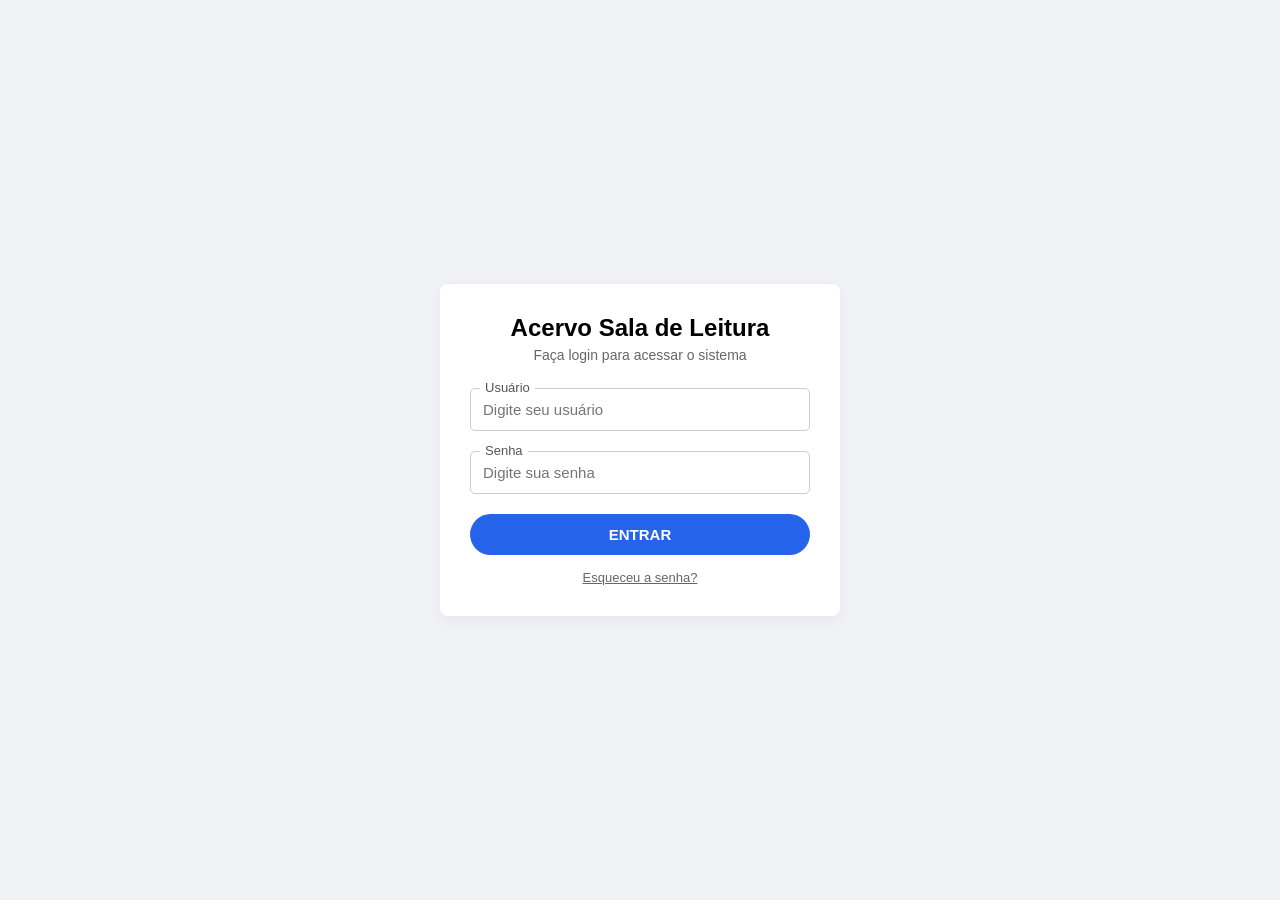
<file: SalaDeLeitura_Portatil/index.html>
<!DOCTYPE html>
<html lang="pt-BR">
<head>
    <meta charset="UTF-8">
    <meta name="viewport" content="width=device-width, initial-scale=1.0">
    <link rel="stylesheet" href="style.css">
    <title>Login - Sala de Leitura</title>
</head>
<body class="tela-centralizada">

    <div class="cartao cartao-pequeno">
        
        <h1>Acervo Sala de Leitura</h1>
        <p>Faça login para acessar o sistema</p>

        <form action="/login" method="POST">
            
            <div class="grupo-input">
                <label for="usuario">Usuário</label>
                <input type="text" id="usuario" name="usuario" placeholder="Digite seu usuário" required autocomplete="off">
            </div>

            <div class="grupo-input">
                <label for="senha">Senha</label>
                <input type="password" id="senha" name="senha" placeholder="Digite sua senha" required>
            </div>

            <!-- Caixa de Alerta de Erro -->
            <div id="alerta-erro" class="alerta-erro" style="display: none; margin-bottom: 15px;">
                Acesso Negado: Usuário ou senha incorretos
            </div>

            <!-- Caixa de Alerta de Sucesso na Redefinição -->
            <div id="alerta-sucesso" style="display: none; color: #15803d; background: #f0fdf4; border: 1px solid #bbf7d0; padding: 10px; border-radius: 6px; font-size: 13px; margin-bottom: 15px; text-align: center;">
                ✅ Senha redefinida com sucesso! Faça login com a nova senha.
            </div>

            <button type="submit" class="btn-azul">ENTRAR</button>
        </form>

        <a href="recuperar_senha.html" class="link-rodape">Esqueceu a senha?</a>

    </div>

    <script>
        const urlParams = new URLSearchParams(window.location.search);
        if (urlParams.has('erro')) {
            document.getElementById('alerta-erro').style.display = 'block';
        }
        if (urlParams.has('sucesso_senha')) {
            document.getElementById('alerta-sucesso').style.display = 'block';
        }
    </script>

</body>
</html>
</file>
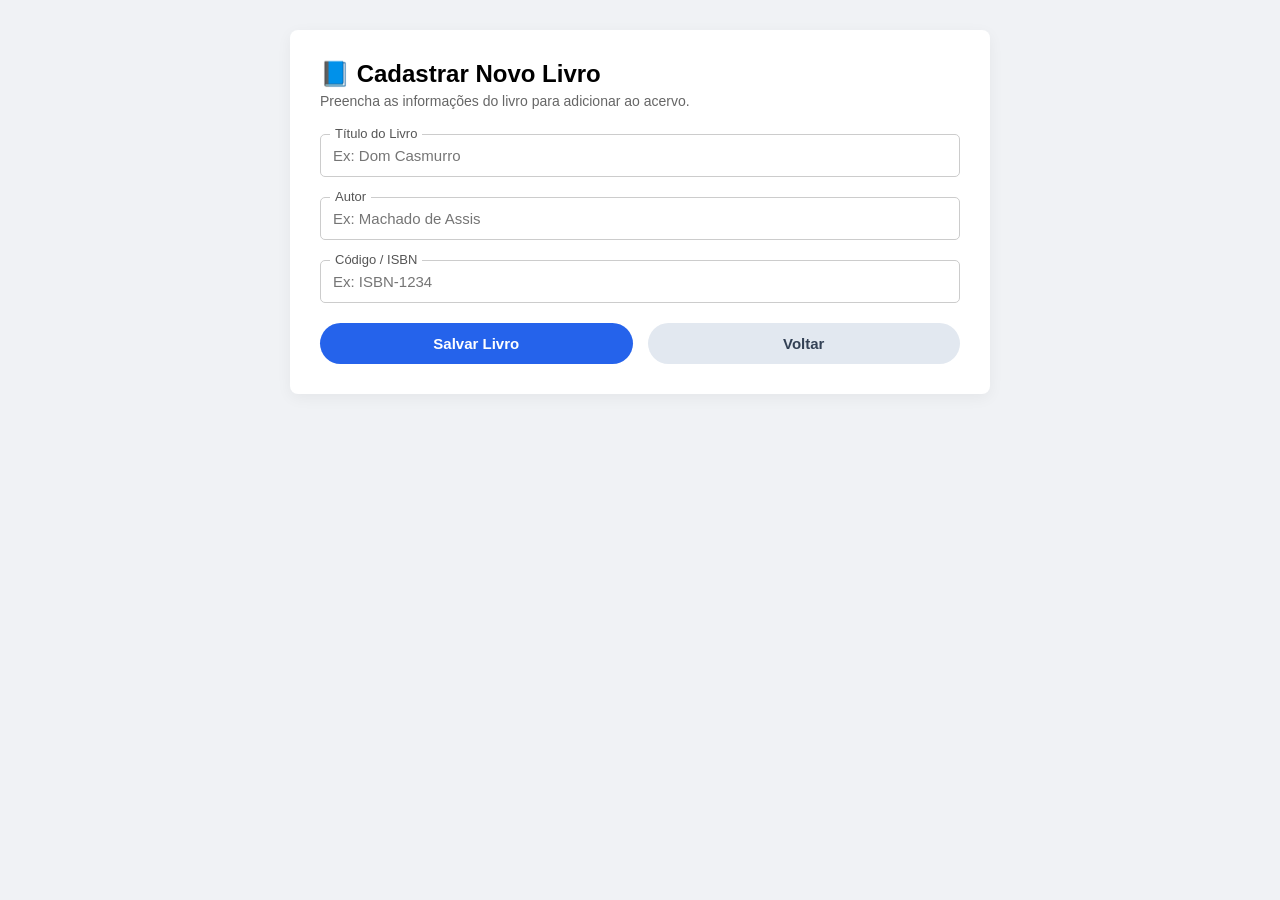
<file: SalaDeLeitura_Portatil/cadastrar_livro.html>
<!DOCTYPE html>
<html lang="pt-BR">
<head>
    <meta charset="UTF-8">
    <meta name="viewport" content="width=device-width, initial-scale=1.0">
    <link rel="stylesheet" href="style.css">
    <title>Cadastrar Livro - Sala de Leitura</title>
</head>
<body class="tela-painel">

    <div class="cartao cartao-formulario">
        <h1>📘 Cadastrar Novo Livro</h1>
        <p>Preencha as informações do livro para adicionar ao acervo.</p>

        <form action="/cadastrar-livro" method="POST">
            <div class="grupo-input">
                <label for="titulo">Título do Livro</label>
                <input type="text" id="titulo" name="titulo" required placeholder="Ex: Dom Casmurro">
            </div>

            <div class="grupo-input">
                <label for="autor">Autor</label>
                <input type="text" id="autor" name="autor" required placeholder="Ex: Machado de Assis">
            </div>

            <div class="grupo-input">
                <label for="codigo_isbn">Código / ISBN</label>
                <input type="text" id="codigo_isbn" name="codigo_isbn" required placeholder="Ex: ISBN-1234">
            </div>

            <div class="linha-inputs">
                <button type="submit" class="btn-azul">Salvar Livro</button>
                <a href="principal.html" class="btn-cinza">Voltar</a>
            </div>
        </form>
    </div>

</body>
</html>
</file>
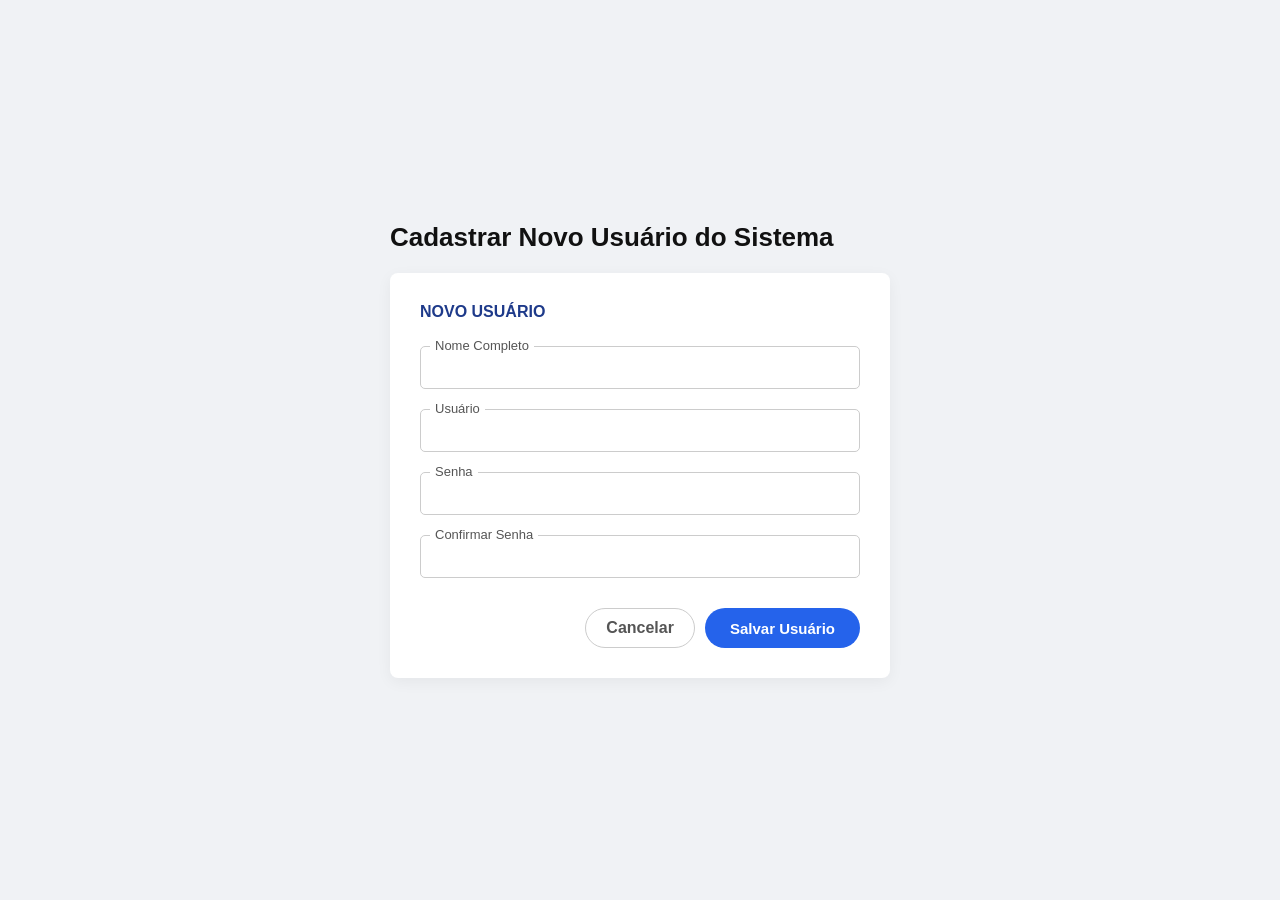
<file: SalaDeLeitura_Portatil/cadastrar_usuario.html>
<!DOCTYPE html>
<html lang="pt-BR">
<head>
    <meta charset="UTF-8">
    <meta name="viewport" content="width=device-width, initial-scale=1.0">
    <link rel="stylesheet" href="style.css">
    <title>Cadastrar Usuário - Sala de Leitura</title>
</head>
<body class="tela-centralizada">

    <!-- Caixa externa para alinhar o título fora do cartão branco -->
    <div style="width: 100%; max-width: 500px;">
        
        <h1 style="font-size: 26px; margin-bottom: 20px; color: #111;">Cadastrar Novo Usuário do Sistema</h1>
        
        <div class="cartao">
            
            <h2 style="font-size: 16px; color: #1e3a8a; margin-bottom: 25px; text-transform: uppercase;">NOVO USUÁRIO</h2>

            <form action="/cadastrar-usuario" method="POST" onsubmit="return validarSenhas()">
                
                <div class="grupo-input">
                    <label for="nome_completo">Nome Completo</label>
                    <input type="text" id="nome_completo" name="nome_completo" required>
                </div>

                <div class="grupo-input">
                    <label for="usuario">Usuário</label>
                    <input type="text" id="usuario" name="usuario" required>
                </div>

                <div class="grupo-input">
                    <label for="senha">Senha</label>
                    <input type="password" id="senha" name="senha" required>
                </div>

                <div class="grupo-input">
                    <label for="confirmar_senha">Confirmar Senha</label>
                    <input type="password" id="confirmar_senha" required>
                </div>

                <!-- Botões Alinhados à Direita -->
                <div style="display: flex; justify-content: flex-end; gap: 10px; margin-top: 30px;">
                    <a href="principal.html" style="padding: 10px 20px; border: 1px solid #ccc; border-radius: 25px; text-decoration: none; color: #555; font-weight: bold;">Cancelar</a>
                    <button type="submit" class="btn-azul" style="width: auto; padding: 10px 25px;">Salvar Usuário</button>
                </div>

            </form>
        </div>
    </div>

    <script>
        function validarSenhas() {
            const senha = document.getElementById('senha').value;
            const confirmarSenha = document.getElementById('confirmar_senha').value;

            if (senha !== confirmarSenha) {
                alert('As senhas digitadas não coincidem. Por favor, verifique e tente novamente.');
                return false;
            }
            return true;
        }
    </script>

</body>
</html>
</file>
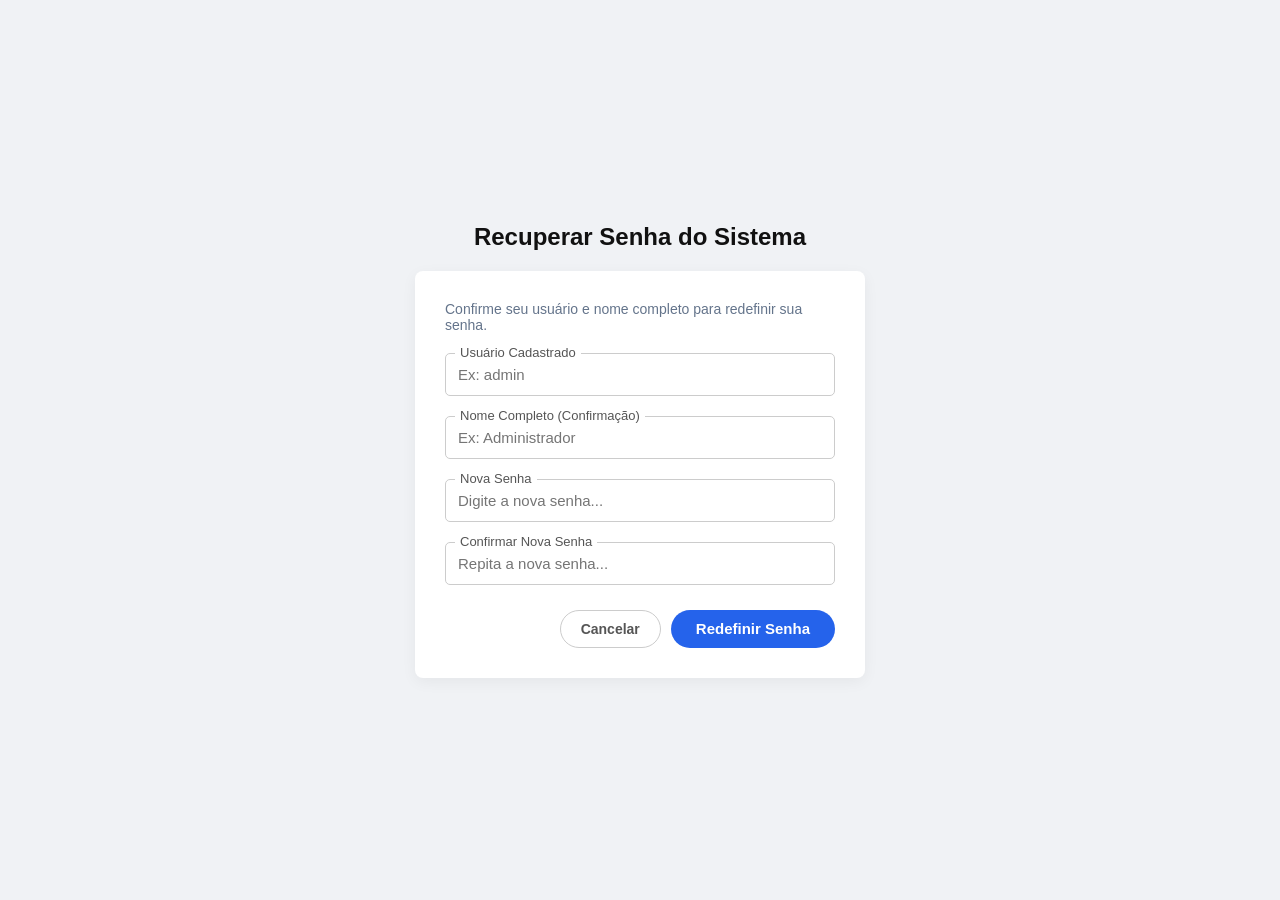
<file: SalaDeLeitura_Portatil/recuperar_senha.html>
<!DOCTYPE html>
<html lang="pt-BR">
<head>
    <meta charset="UTF-8">
    <meta name="viewport" content="width=device-width, initial-scale=1.0">
    <link rel="stylesheet" href="style.css">
    <title>Recuperar Senha - Sala de Leitura</title>
</head>
<body class="tela-centralizada">

    <div style="width: 100%; max-width: 450px;">
        
        <h1 style="font-size: 24px; margin-bottom: 20px; color: #111; text-align: center;">Recuperar Senha do Sistema</h1>
        
        <div class="cartao">
            
            <p style="font-size: 14px; color: #64748b; margin-top: 0; margin-bottom: 20px;">
                Confirme seu usuário e nome completo para redefinir sua senha.
            </p>

            <form action="/recuperar-senha" method="POST" onsubmit="return validarNovasSenhas()">
                
                <div class="grupo-input">
                    <label for="usuario">Usuário Cadastrado</label>
                    <input type="text" id="usuario" name="usuario" placeholder="Ex: admin" required autocomplete="off">
                </div>

                <div class="grupo-input">
                    <label for="nome_completo">Nome Completo (Confirmação)</label>
                    <input type="text" id="nome_completo" name="nome_completo" placeholder="Ex: Administrador" required>
                </div>

                <div class="grupo-input">
                    <label for="nova_senha">Nova Senha</label>
                    <input type="password" id="nova_senha" name="nova_senha" placeholder="Digite a nova senha..." required>
                </div>

                <div class="grupo-input">
                    <label for="confirmar_nova_senha">Confirmar Nova Senha</label>
                    <input type="password" id="confirmar_nova_senha" placeholder="Repita a nova senha..." required>
                </div>

                <!-- Alerta de Erro de Validação -->
                <div id="alerta-erro" style="display: none; color: #dc2626; background: #fef2f2; border: 1px solid #fecaca; padding: 10px; border-radius: 6px; font-size: 13px; margin-bottom: 15px; text-align: center;">
                    ⚠️ Usuário ou Nome Completo não conferem!
                </div>

                <!-- Botões -->
                <div style="display: flex; justify-content: flex-end; gap: 10px; margin-top: 25px;">
                    <a href="index.html" style="padding: 10px 20px; border: 1px solid #ccc; border-radius: 25px; text-decoration: none; color: #555; font-weight: bold; font-size: 14px;">Cancelar</a>
                    <button type="submit" class="btn-azul" style="width: auto; padding: 10px 25px;">Redefinir Senha</button>
                </div>

            </form>
        </div>
    </div>

    <script>
        const urlParams = new URLSearchParams(window.location.search);
        if (urlParams.has('erro')) {
            document.getElementById('alerta-erro').style.display = 'block';
        }

        function validarNovasSenhas() {
            const novaSenha = document.getElementById('nova_senha').value;
            const confirmarSenha = document.getElementById('confirmar_nova_senha').value;

            if (novaSenha !== confirmarSenha) {
                alert('As senhas digitadas não coincidem. Por favor, verifique e tente novamente.');
                return false;
            }
            return true;
        }
    </script>

</body>
</html>
</file>
<file: SalaDeLeitura_Portatil/style.css>
/* ================= CONFIGURAÇÕES GERAIS ================= */
* {
    box-sizing: border-box;
    margin: 0;
    padding: 0;
}

body {
    font-family: Arial, sans-serif;
    background-color: #f0f2f5;
    color: #333;
}

/* ================= ESTRUTURAS DE TELA (LAYOUTS) ================= */

/* 1. Usado para Telas de Login e Modais de Sucesso/Erro */
.tela-centralizada {
    display: flex;
    justify-content: center;
    align-items: center;
    min-height: 100vh;
    padding: 20px;
}

/* 2. Usado para Telas do Sistema (Acervo, Cadastros, Empréstimos) */
.tela-painel {
    max-width: 1000px;
    margin: 0 auto;
    padding: 30px 20px;
}

/* ================= CARTÕES (CAIXAS BRANCAS) ================= */
.cartao {
    background-color: white;
    padding: 30px;
    border-radius: 8px;
    box-shadow: 0 4px 15px rgba(0, 0, 0, 0.05);
}

.cartao-pequeno {
    width: 100%;
    max-width: 400px;
    text-align: center;
}

.cartao-formulario {
    width: 100%;
    max-width: 700px;
    margin: 0 auto;
}

/* Títulos dentro dos cartões */
.cartao h1 { font-size: 24px; color: #000; margin-bottom: 5px; }
.cartao p { font-size: 14px; color: #666; margin-bottom: 25px; }
.subtitulo-secao { font-size: 16px; font-weight: bold; margin-top: 20px; margin-bottom: 15px; color: #000; text-align: left; }

/* ================= FORMULÁRIOS E INPUTS ================= */

/* Organiza campos lado a lado (ex: Nome do Aluno e Matrícula) */
.linha-inputs {
    display: flex;
    gap: 15px;
}

/* Estilo do campo de digitar com a palavra cortando a linha (Estilo Material) */
.grupo-input {
    margin-bottom: 20px;
    text-align: left;
    position: relative;
    width: 100%;
}

.grupo-input label {
    font-size: 13px;
    color: #555;
    background: white;
    padding: 0 5px;
    margin-left: 10px;
    position: absolute;
    top: -8px; /* Faz a palavra subir para a borda */
    z-index: 1;
}

.grupo-input input, .grupo-input select, .grupo-input textarea {
    width: 100%;
    padding: 12px;
    border: 1px solid #ccc;
    border-radius: 5px;
    font-size: 15px;
    outline: none;
    background: transparent;
    font-family: Arial, sans-serif;
}

.grupo-input input:focus { border-color: #2563eb; }

/* ================= BOTÕES ================= */
.btn-azul {
    background-color: #2563eb;
    color: white;
    border: none;
    padding: 12px;
    border-radius: 25px;
    font-size: 15px;
    font-weight: bold;
    cursor: pointer;
    width: 100%;
}
.btn-azul:hover { background-color: #1d4ed8; }

.botoes-acao { display: flex; gap: 10px; margin-bottom: 20px; flex-wrap: wrap; }
.btn-acao {
    background-color: #dbeafe;
    color: #1e3a8a;
    border: 1px solid #bfdbfe;
    padding: 15px;
    border-radius: 8px;
    font-weight: bold;
    cursor: pointer;
    flex: 1;
    text-align: center;
    text-decoration: none;
}
.btn-acao:hover { background-color: #bfdbfe; }

.btn-cinza {
    background-color: #e2e8f0;
    color: #334155;
    border: none;
    padding: 12px;
    border-radius: 25px;
    font-size: 15px;
    font-weight: bold;
    cursor: pointer;
    width: 100%;
    text-align: center;
    text-decoration: none;
    display: inline-block;
}
.btn-cinza:hover { background-color: #cbd5e1; }

.link-rodape { display: inline-block; margin-top: 15px; color: #666; font-size: 13px; text-decoration: underline; }

/* ================= PESQUISA E ABAS (ACERVO) ================= */
.abas-pesquisa { border-bottom: 2px solid #eee; margin-bottom: 20px; padding-bottom: 10px; display: flex; gap: 20px; }
.aba-ativa { color: #2563eb; border-bottom: 2px solid #2563eb; padding-bottom: 11px; font-weight: bold; cursor: pointer; margin-bottom: -12px; }
.aba-inativa { color: #666; cursor: pointer; }

.linha-pesquisa { display: flex; gap: 10px; }
.linha-pesquisa input { flex: 1; padding: 12px; border: 1px solid #ccc; border-radius: 5px; font-size: 15px; outline: none; }
.linha-pesquisa button { background-color: #2563eb; color: white; border: none; padding: 0 25px; border-radius: 5px; font-weight: bold; cursor: pointer; }

/* ================= TABELAS ================= */
.tabela-container {
    background-color: white;
    border-radius: 8px;
    padding: 20px;
    box-shadow: 0 2px 10px rgba(0,0,0,0.05);
    margin-top: 20px;
    overflow-x: auto;
}
table { width: 100%; border-collapse: collapse; text-align: left; }
th { border-bottom: 2px solid #eee; padding: 12px 8px; color: #333; }
td { border-bottom: 1px solid #eee; padding: 12px 8px; color: #666; }

/* ================= ALERTAS (ERRO E SUCESSO) ================= */
.alerta-erro {
    background-color: #fef2f2;
    color: #b91c1c;
    border: 2px solid #b91c1c;
    border-radius: 5px;
    padding: 15px;
    font-weight: bold;
    margin-bottom: 20px;
}
.icone-sucesso {
    font-size: 50px;
    color: #16a34a;
    background-color: #dcfce7;
    border-radius: 50%;
    width: 80px;
    height: 80px;
    display: inline-flex;
    justify-content: center;
    align-items: center;
    margin-bottom: 15px;
}
</file>
